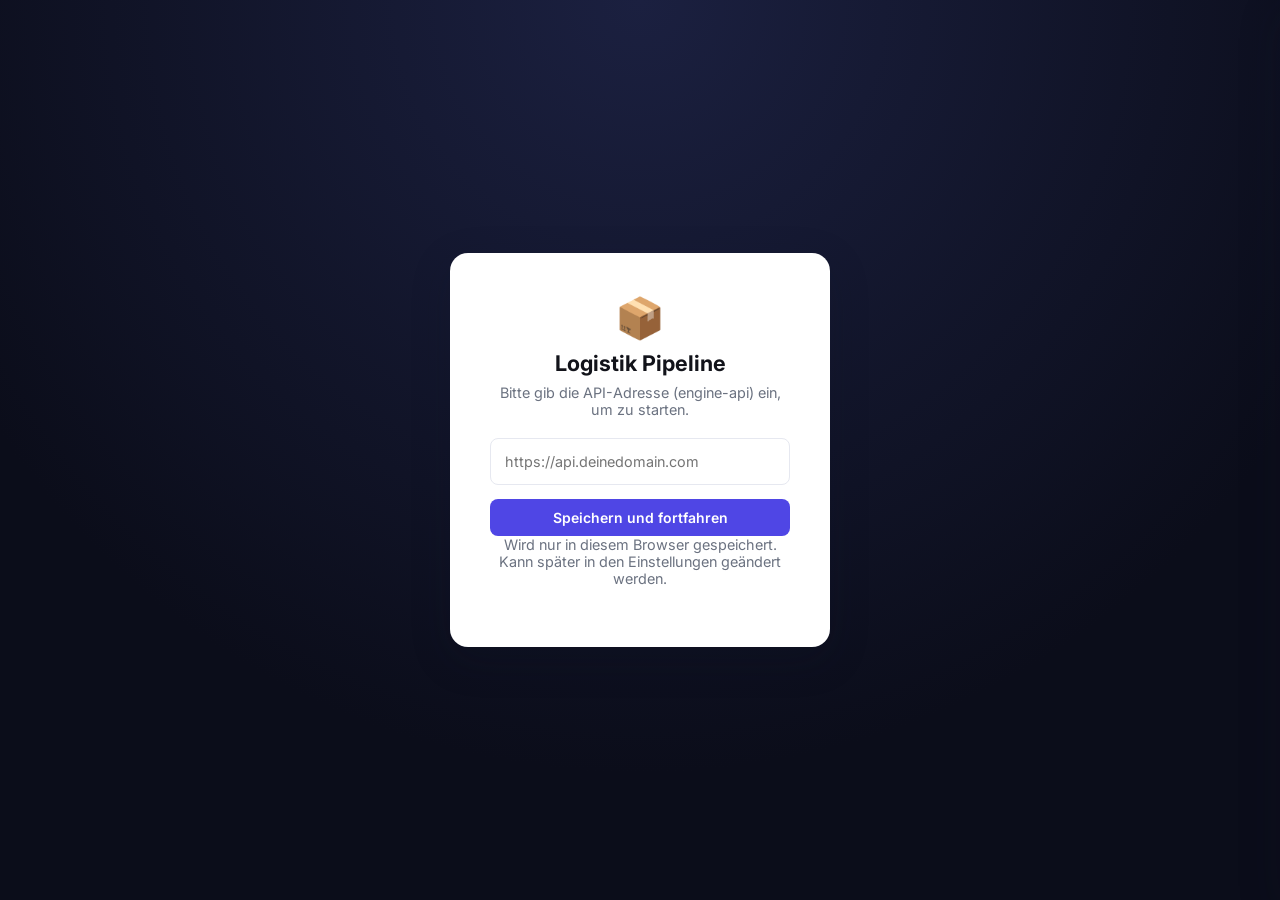
<file: cloudflare-dashboard/public/index.html>
<!doctype html>
<html lang="de">
<head>
<meta charset="utf-8" />
<meta name="viewport" content="width=device-width, initial-scale=1" />
<title>Logistik Pipeline — Freigabe-Warteschlange</title>
<link rel="preconnect" href="https://fonts.googleapis.com">
<link rel="preconnect" href="https://fonts.gstatic.com" crossorigin>
<link href="https://fonts.googleapis.com/css2?family=Inter:wght@400;500;600;700;800&display=swap" rel="stylesheet">
<link rel="stylesheet" href="styles.css">
</head>
<body>

<!-- Onboarding: fragt einmalig nach der engine-api-URL, gespeichert in localStorage -->
<div id="setup-screen" class="setup-screen">
  <div class="setup-card">
    <div class="setup-icon">📦</div>
    <h1>Logistik Pipeline</h1>
    <p>Bitte gib die API-Adresse (engine-api) ein, um zu starten.</p>
    <input id="setup-api-url" type="text" placeholder="https://api.deinedomain.com" autocomplete="off" />
    <button id="setup-save-btn" class="btn btn-primary btn-block">Speichern und fortfahren</button>
    <p class="setup-hint">Wird nur in diesem Browser gespeichert. Kann später in den Einstellungen geändert werden.</p>
  </div>
</div>

<div id="main-screen" class="app-shell hidden">

  <aside class="sidebar">
    <div class="brand">
      <span class="brand-icon">📦</span>
      <span class="brand-name">Logistik&nbsp;Pipeline</span>
    </div>

    <nav class="status-nav" id="status-nav"></nav>

    <div class="sidebar-section">
      <h3>Aktionen</h3>
      <button class="btn btn-primary btn-block" id="btn-run-pipeline">🚀 Pipeline jetzt starten</button>
      <button class="btn btn-secondary btn-block" id="btn-gen-missing">✍️ Fehlende Texte generieren</button>
      <button class="btn btn-ghost btn-block" id="btn-refresh">🔄 Aktualisieren</button>
    </div>

    <div class="sidebar-section">
      <h3>Knowledge Base</h3>
      <div id="kb-indicator" class="kb-indicator kb-loading">Wird geladen…</div>
      <button class="btn btn-ghost btn-sm btn-block" id="btn-kb-sync">🔗 Genehmigte synchronisieren</button>
      <button class="btn btn-ghost btn-sm btn-block" id="btn-kb-reload">📚 Style Guide neu laden</button>
    </div>

    <div class="sidebar-footer">
      <span id="connection-dot" class="connection-dot" title="Status der API-Verbindung"></span>
      <span id="connection-label" class="connection-label">Verbindung wird hergestellt…</span>
      <button class="icon-btn" id="btn-settings" title="Einstellungen">⚙️</button>
    </div>
  </aside>

  <main class="content">
    <header class="content-header">
      <h1 id="content-title">Alle Posts</h1>
      <span id="content-count" class="content-count"></span>
    </header>

    <div id="pipeline-status-banner" class="pipeline-status-banner hidden">
      <div class="spinner spinner-sm"></div>
      <span id="pipeline-status-text"></span>
    </div>

    <div id="toast" class="toast hidden"></div>

    <div id="loading-state" class="loading-state hidden">
      <div class="spinner"></div>
      <p>Posts werden geladen…</p>
    </div>

    <div id="empty-state" class="empty-state hidden">
      <div class="empty-icon">🗒️</div>
      <p>Hier gibt es noch keine Posts.</p>
      <button class="btn btn-primary" id="btn-empty-run">🚀 Pipeline jetzt starten</button>
    </div>

    <div id="post-grid" class="post-grid"></div>
  </main>
</div>

<div id="drawer-overlay" class="drawer-overlay hidden"></div>
<aside id="drawer" class="drawer">
  <div id="drawer-content"></div>
</aside>

<!-- Einstellungsdialog -->
<div id="settings-overlay" class="drawer-overlay hidden"></div>
<div id="settings-modal" class="modal hidden">
  <h2>Einstellungen</h2>
  <label class="field-label" for="settings-api-url">API-Adresse</label>
  <input id="settings-api-url" type="text" placeholder="https://api.deinedomain.com" />
  <div class="modal-actions">
    <button class="btn btn-ghost" id="settings-cancel-btn">Abbrechen</button>
    <button class="btn btn-primary" id="settings-save-btn">Speichern</button>
  </div>
</div>

<script src="app.js"></script>
</body>
</html>
</file>
<file: cloudflare-dashboard/public/styles.css>
/* ---------- Design tokens ---------- */
:root {
  --font: 'Inter', -apple-system, BlinkMacSystemFont, 'Segoe UI', sans-serif;

  --bg: #F6F7FB;
  --surface: #FFFFFF;
  --surface-hover: #FAFBFF;
  --border: #E6E8F0;
  --text: #12131A;
  --text-muted: #6B7280;
  --text-faint: #9CA3AF;

  --sidebar-bg: #111528;
  --sidebar-bg-hover: #1B2040;
  --sidebar-text: #C9CCE0;
  --sidebar-text-muted: #7A7F9E;
  --sidebar-border: #23274A;

  --primary: #4F46E5;
  --primary-hover: #4338CA;
  --primary-soft: #EEF0FF;

  --success: #059669;
  --success-soft: #ECFDF5;
  --danger: #DC2626;
  --danger-soft: #FEF2F2;
  --warning: #D97706;
  --warning-soft: #FFFBEB;
  --violet: #7C3AED;
  --violet-soft: #F5F3FF;

  --radius-sm: 8px;
  --radius-md: 12px;
  --radius-lg: 18px;
  --shadow-sm: 0 1px 2px rgba(16, 24, 40, 0.06);
  --shadow-md: 0 4px 16px rgba(16, 24, 40, 0.08);
  --shadow-lg: 0 12px 40px rgba(16, 24, 40, 0.18);
}

* { box-sizing: border-box; }

html, body {
  margin: 0;
  padding: 0;
  font-family: var(--font);
  background: var(--bg);
  color: var(--text);
  -webkit-font-smoothing: antialiased;
}

.hidden { display: none !important; }

button { font-family: inherit; }

/* ---------- Schaltflächen ---------- */
.btn {
  font-size: 0.875rem;
  font-weight: 600;
  padding: 9px 14px;
  border-radius: var(--radius-sm);
  border: 1px solid transparent;
  cursor: pointer;
  transition: background 0.15s ease, transform 0.05s ease, border-color 0.15s ease;
  display: inline-flex;
  align-items: center;
  justify-content: center;
  gap: 6px;
  white-space: nowrap;
}
.btn:active { transform: scale(0.98); }
.btn-block { width: 100%; }
.btn-sm { font-size: 0.8125rem; padding: 7px 10px; }

.btn-primary { background: var(--primary); color: #fff; }
.btn-primary:hover { background: var(--primary-hover); }

.btn-secondary { background: rgba(255,255,255,0.06); color: var(--sidebar-text); border-color: var(--sidebar-border); }
.btn-secondary:hover { background: var(--sidebar-bg-hover); }

.btn-ghost { background: transparent; color: var(--sidebar-text-muted); border-color: var(--sidebar-border); }
.btn-ghost:hover { background: var(--sidebar-bg-hover); color: var(--sidebar-text); }

.btn-outline { background: var(--surface); color: var(--text); border-color: var(--border); }
.btn-outline:hover { background: var(--surface-hover); }

.btn-danger-outline { background: var(--surface); color: var(--danger); border-color: #F5C2C2; }
.btn-danger-outline:hover { background: var(--danger-soft); }

.btn:disabled { opacity: 0.5; cursor: not-allowed; transform: none; }

.icon-btn {
  background: transparent;
  border: none;
  color: var(--sidebar-text-muted);
  cursor: pointer;
  font-size: 1rem;
  padding: 4px;
  border-radius: 6px;
}
.icon-btn:hover { background: var(--sidebar-bg-hover); color: var(--sidebar-text); }

/* ---------- Einrichtungsbildschirm ---------- */
.setup-screen {
  min-height: 100vh;
  display: flex;
  align-items: center;
  justify-content: center;
  background: radial-gradient(circle at top, #1B2040 0%, #0B0D1A 70%);
  padding: 20px;
}
.setup-card {
  background: var(--surface);
  border-radius: var(--radius-lg);
  box-shadow: var(--shadow-lg);
  padding: 40px;
  max-width: 380px;
  width: 100%;
  text-align: center;
}
.setup-icon { font-size: 2.5rem; margin-bottom: 8px; }
.setup-card h1 { font-size: 1.35rem; margin: 0 0 8px; }
.setup-card p { color: var(--text-muted); font-size: 0.9rem; margin: 0 0 20px; }
.setup-card input {
  width: 100%;
  padding: 11px 14px;
  border-radius: var(--radius-sm);
  border: 1px solid var(--border);
  font-size: 0.9rem;
  margin-bottom: 14px;
}
.setup-card input:focus { outline: none; border-color: var(--primary); box-shadow: 0 0 0 3px var(--primary-soft); }
.setup-hint { font-size: 0.75rem; color: var(--text-faint); margin-top: 14px; }

/* ---------- App-Grundgerüst ---------- */
.app-shell {
  display: grid;
  grid-template-columns: 264px 1fr;
  min-height: 100vh;
}

.sidebar {
  background: var(--sidebar-bg);
  color: var(--sidebar-text);
  padding: 22px 18px;
  display: flex;
  flex-direction: column;
  gap: 26px;
  position: sticky;
  top: 0;
  height: 100vh;
  overflow-y: auto;
}

.brand {
  display: flex;
  align-items: center;
  gap: 10px;
  font-weight: 800;
  font-size: 1.05rem;
  color: #fff;
  letter-spacing: -0.01em;
}
.brand-icon { font-size: 1.3rem; }

.status-nav { display: flex; flex-direction: column; gap: 2px; }
.status-nav-item {
  display: flex;
  align-items: center;
  justify-content: space-between;
  padding: 9px 12px;
  border-radius: var(--radius-sm);
  cursor: pointer;
  font-size: 0.875rem;
  font-weight: 500;
  color: var(--sidebar-text-muted);
  transition: background 0.15s ease, color 0.15s ease;
}
.status-nav-item:hover { background: var(--sidebar-bg-hover); color: var(--sidebar-text); }
.status-nav-item.active { background: var(--primary); color: #fff; }
.status-nav-item .count {
  font-size: 0.75rem;
  background: rgba(255,255,255,0.12);
  padding: 1px 8px;
  border-radius: 999px;
  min-width: 22px;
  text-align: center;
}
.status-nav-item.active .count { background: rgba(255,255,255,0.25); }

.sidebar-section { display: flex; flex-direction: column; gap: 8px; }
.sidebar-section h3 {
  font-size: 0.7rem;
  text-transform: uppercase;
  letter-spacing: 0.06em;
  color: var(--sidebar-text-muted);
  margin: 0 0 2px;
  font-weight: 700;
}

.kb-indicator {
  font-size: 0.78rem;
  padding: 8px 10px;
  border-radius: var(--radius-sm);
  margin-bottom: 4px;
  line-height: 1.4;
}
.kb-loading { background: rgba(255,255,255,0.05); color: var(--sidebar-text-muted); }
.kb-active { background: rgba(5, 150, 105, 0.18); color: #6EE7B7; }
.kb-inactive { background: rgba(217, 119, 6, 0.18); color: #FBBF24; }

.sidebar-footer {
  margin-top: auto;
  display: flex;
  align-items: center;
  gap: 8px;
  padding-top: 14px;
  border-top: 1px solid var(--sidebar-border);
}
.connection-dot {
  width: 8px; height: 8px; border-radius: 50%;
  background: var(--text-faint);
  flex-shrink: 0;
}
.connection-dot.ok { background: #34D399; box-shadow: 0 0 0 3px rgba(52,211,153,0.2); }
.connection-dot.error { background: #F87171; box-shadow: 0 0 0 3px rgba(248,113,113,0.2); }
.connection-label { font-size: 0.78rem; color: var(--sidebar-text-muted); flex: 1; }

/* ---------- Inhalt ---------- */
.content { padding: 32px 40px; max-width: 1400px; }
.content-header {
  display: flex;
  align-items: baseline;
  gap: 12px;
  margin-bottom: 24px;
}
.content-header h1 { font-size: 1.5rem; margin: 0; letter-spacing: -0.01em; }
.content-count { color: var(--text-muted); font-size: 0.9rem; }

.toast {
  background: var(--text);
  color: #fff;
  padding: 10px 16px;
  border-radius: var(--radius-sm);
  font-size: 0.875rem;
  margin-bottom: 18px;
  box-shadow: var(--shadow-md);
  display: inline-block;
}
.toast.error { background: var(--danger); }
.toast.success { background: var(--success); }

.loading-state, .empty-state {
  display: flex;
  flex-direction: column;
  align-items: center;
  justify-content: center;
  padding: 80px 20px;
  color: var(--text-muted);
  gap: 14px;
  text-align: center;
}
.empty-icon { font-size: 2.5rem; }

.spinner {
  width: 28px; height: 28px;
  border: 3px solid var(--border);
  border-top-color: var(--primary);
  border-radius: 50%;
  animation: spin 0.8s linear infinite;
}
.spinner.spinner-sm { width: 16px; height: 16px; border-width: 2px; }
@keyframes spin { to { transform: rotate(360deg); } }

.pipeline-status-banner {
  display: flex;
  align-items: center;
  gap: 10px;
  background: var(--primary-light, #EEF2FF);
  color: var(--primary);
  border: 1px solid var(--primary);
  padding: 10px 16px;
  border-radius: var(--radius-sm);
  font-size: 0.875rem;
  font-weight: 500;
  margin-bottom: 18px;
}

/* ---------- Post-Raster & -Karten ---------- */
.post-grid {
  display: grid;
  grid-template-columns: repeat(auto-fill, minmax(300px, 1fr));
  gap: 20px;
}

.post-card {
  background: var(--surface);
  border-radius: var(--radius-lg);
  border: 1px solid var(--border);
  box-shadow: var(--shadow-sm);
  overflow: hidden;
  cursor: pointer;
  transition: box-shadow 0.15s ease, transform 0.15s ease;
  display: flex;
  flex-direction: column;
}
.post-card:hover { box-shadow: var(--shadow-md); transform: translateY(-2px); }

.post-card-image {
  width: 100%;
  aspect-ratio: 1200 / 627;
  background: var(--bg) url('data:image/svg+xml;utf8,') center/cover;
  display: flex;
  align-items: center;
  justify-content: center;
  color: var(--text-faint);
  font-size: 1.8rem;
  overflow: hidden;
}
.post-card-image img { width: 100%; height: 100%; object-fit: cover; display: block; }

.post-card-body { padding: 14px 16px 16px; display: flex; flex-direction: column; gap: 8px; flex: 1; }

.badge {
  display: inline-flex;
  align-items: center;
  font-size: 0.7rem;
  font-weight: 700;
  text-transform: uppercase;
  letter-spacing: 0.03em;
  padding: 3px 9px;
  border-radius: 999px;
  width: fit-content;
}
.badge-draft { background: #EEF0F4; color: #4B5563; }
.badge-approved { background: var(--success-soft); color: var(--success); }
.badge-rejected { background: var(--danger-soft); color: var(--danger); }
.badge-posted { background: var(--violet-soft); color: var(--violet); }
.badge-candidate { background: var(--warning-soft); color: var(--warning); }

.post-card-title { font-size: 0.95rem; font-weight: 600; line-height: 1.35; margin: 0; }
.post-card-topic { font-size: 0.78rem; color: var(--text-muted); }
.post-card-snippet {
  font-size: 0.82rem;
  color: var(--text-muted);
  line-height: 1.5;
  display: -webkit-box;
  -webkit-line-clamp: 3;
  -webkit-box-orient: vertical;
  overflow: hidden;
}
.post-card-footer {
  font-size: 0.72rem;
  color: var(--text-faint);
  margin-top: auto;
  padding-top: 6px;
}

/* ---------- Seitenpanel ---------- */
.drawer-overlay {
  position: fixed; inset: 0;
  background: rgba(10, 12, 24, 0.45);
  backdrop-filter: blur(2px);
  z-index: 30;
  opacity: 0;
  transition: opacity 0.2s ease;
}
.drawer-overlay.visible { opacity: 1; }

.drawer {
  position: fixed;
  top: 0; right: 0; bottom: 0;
  width: min(560px, 100vw);
  background: var(--surface);
  box-shadow: var(--shadow-lg);
  z-index: 31;
  overflow-y: auto;
  transform: translateX(100%);
  transition: transform 0.25s cubic-bezier(0.16, 1, 0.3, 1);
}
.drawer.open { transform: translateX(0); }

.drawer-header {
  display: flex;
  align-items: center;
  justify-content: space-between;
  padding: 20px 24px;
  border-bottom: 1px solid var(--border);
  position: sticky;
  top: 0;
  background: var(--surface);
  z-index: 1;
}
.drawer-header .badge { margin-bottom: 0; }
.drawer-body { padding: 20px 24px 32px; display: flex; flex-direction: column; gap: 18px; }

.drawer-image { width: 100%; border-radius: var(--radius-md); overflow: hidden; background: var(--bg); }
.drawer-image img { width: 100%; display: block; }

.field-label { font-size: 0.8rem; font-weight: 600; color: var(--text-muted); display: block; margin-bottom: 6px; }

textarea, input[type="text"] {
  width: 100%;
  font-family: inherit;
  font-size: 0.9rem;
  padding: 12px 14px;
  border-radius: var(--radius-sm);
  border: 1px solid var(--border);
  resize: vertical;
  line-height: 1.5;
}
textarea:focus, input[type="text"]:focus { outline: none; border-color: var(--primary); box-shadow: 0 0 0 3px var(--primary-soft); }

.drawer-meta { font-size: 0.8rem; color: var(--text-muted); display: flex; flex-direction: column; gap: 4px; }
.drawer-meta a { color: var(--primary); text-decoration: none; }
.drawer-meta a:hover { text-decoration: underline; }

.details-toggle {
  font-size: 0.8rem;
  color: var(--primary);
  cursor: pointer;
  font-weight: 600;
  width: fit-content;
}
.image-prompt-box {
  background: var(--bg);
  border-radius: var(--radius-sm);
  padding: 10px 12px;
  font-size: 0.78rem;
  color: var(--text-muted);
  font-family: ui-monospace, monospace;
  white-space: pre-wrap;
}

.action-row { display: flex; flex-wrap: wrap; gap: 8px; }

.reject-box {
  border: 1px solid #F5C2C2;
  background: var(--danger-soft);
  border-radius: var(--radius-md);
  padding: 14px;
  display: flex;
  flex-direction: column;
  gap: 10px;
}
.reject-box p { margin: 0; font-size: 0.85rem; color: #9F1239; font-weight: 600; }

/* ---------- Einstellungsdialog ---------- */
.modal {
  position: fixed;
  top: 50%; left: 50%;
  transform: translate(-50%, -50%);
  background: var(--surface);
  border-radius: var(--radius-lg);
  box-shadow: var(--shadow-lg);
  padding: 28px;
  width: min(420px, 90vw);
  z-index: 41;
}
.modal h2 { margin: 0 0 16px; font-size: 1.1rem; }
.modal-actions { display: flex; justify-content: flex-end; gap: 8px; margin-top: 16px; }
#settings-overlay { z-index: 40; }

/* ---------- Responsives Layout ---------- */
@media (max-width: 860px) {
  .app-shell { grid-template-columns: 1fr; }
  .sidebar { position: static; height: auto; flex-direction: row; flex-wrap: wrap; align-items: center; }
  .status-nav { flex-direction: row; flex-wrap: wrap; }
  .sidebar-section { width: 100%; }
  .content { padding: 20px; }
  .drawer { width: 100vw; }
}
</file>
